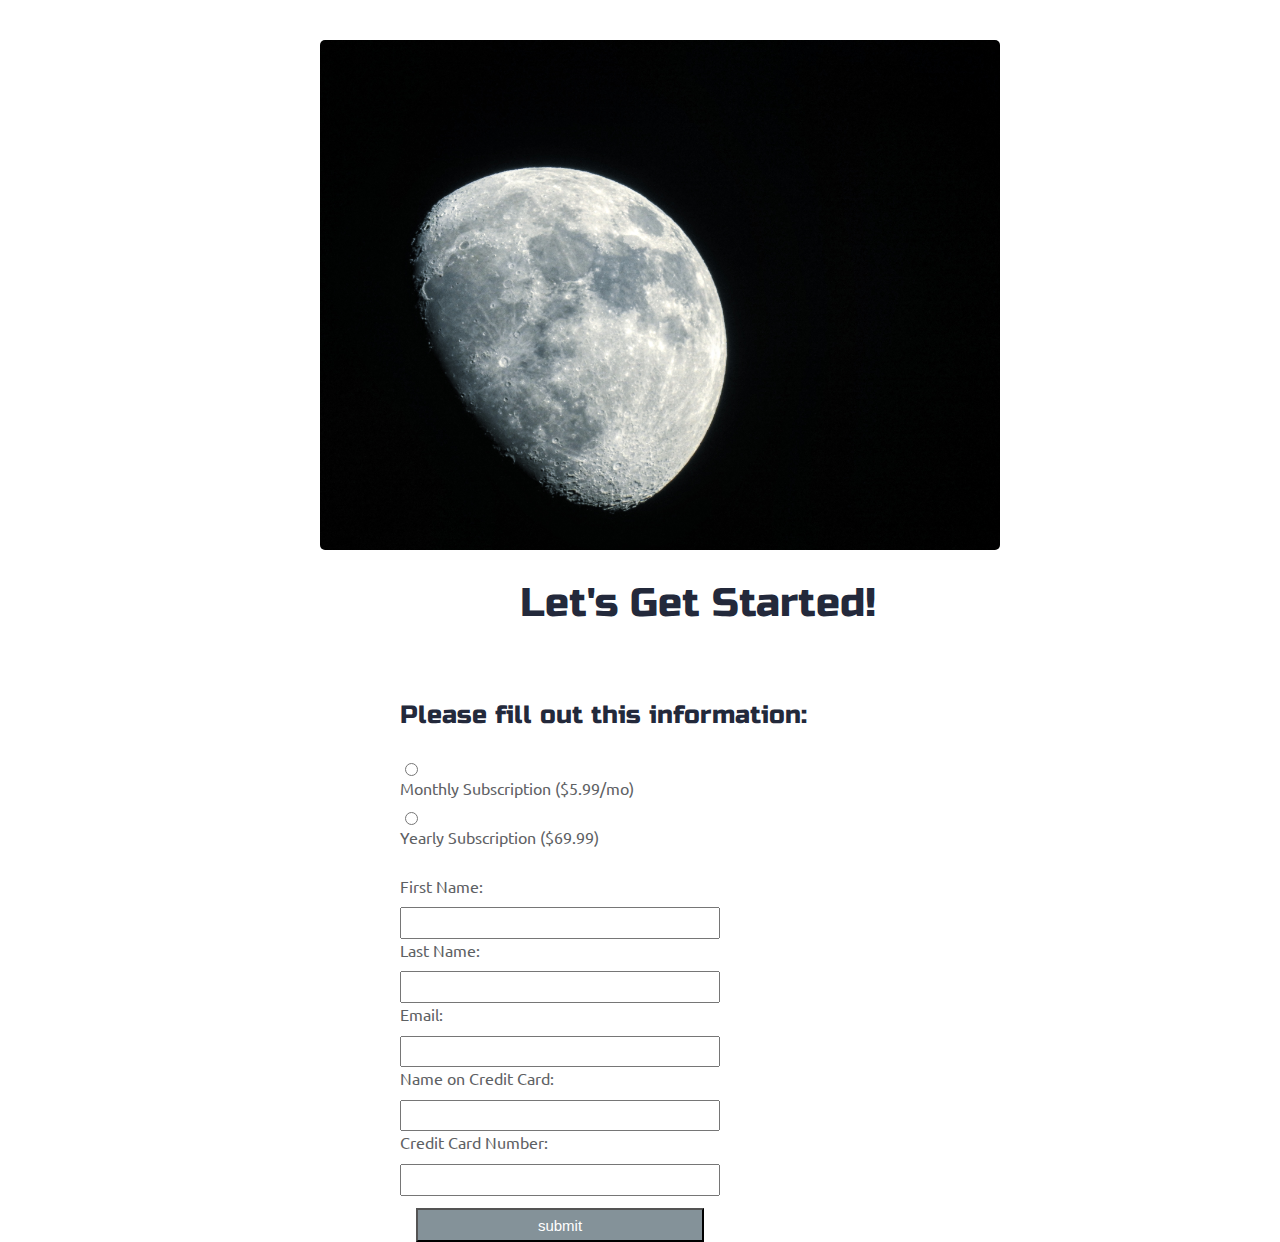
<file: form.html>
<!doctype html>

<html lang="en">
<head>
  <meta charset="utf-8">
  <meta name="viewport" content="width=device-width, initial-scale=1, user-scalable=no" />

  <title>SpaceWalkers</title>

  <link href="https://fonts.googleapis.com/css?family=Russo+One|Ubuntu" rel="stylesheet">
  <link href="css/index.css" rel="stylesheet">

  <!--[if lt IE 9]>
    <script src="https://cdnjs.cloudflare.com/ajax/libs/html5shiv/3.7.3/html5shiv.js"></script>
  <![endif]-->
</head>
<body>
 

   
    <div class="container form">
        <form>
                <img src="img/moon.jpg" alt="picture of moon in space">

                <h1>Let's Get Started!</h1>
                <h2>Please fill out this information:</h2>
                <div class="select">
                        <input type="radio">
                        <p>Monthly Subscription ($5.99/mo)</p><br>
                        <input type="radio">
                        <p>Yearly Subscription ($69.99)</p><br>
                </div>
                
                        
                    <div class="fill-out">
                        <p>First Name:</p><br>
                        <input type="text">
                        <br><p>Last Name:</p><br>
                        <input type="text">
                        <br><p>Email:</p><br>
                        <input type="text">
                        <br><p>Name on Credit Card:</p><br>
                        <input type="text">
                        <br><p>Credit Card Number:</p><br>
                        <input type="text">
                        <br>
                        <input class="submit" type="submit" value="submit">
                    </div>
                </div>
                
            </form>
       


</body>
</html>
</file>
<file: css/index.css>
/* http://meyerweb.com/eric/tools/css/reset/ 
   v2.0 | 20110126
   License: none (public domain)
*/
html,
body,
div,
span,
applet,
object,
iframe,
h1,
h2,
h3,
h4,
h5,
h6,
p,
blockquote,
pre,
a,
abbr,
acronym,
address,
big,
cite,
code,
del,
dfn,
em,
img,
ins,
kbd,
q,
s,
samp,
small,
strike,
strong,
sub,
sup,
tt,
var,
b,
u,
i,
center,
dl,
dt,
dd,
ol,
ul,
li,
fieldset,
form,
label,
legend,
table,
caption,
tbody,
tfoot,
thead,
tr,
th,
td,
article,
aside,
canvas,
details,
embed,
figure,
figcaption,
footer,
header,
hgroup,
menu,
nav,
output,
ruby,
section,
summary,
time,
mark,
audio,
video {
  margin: 0;
  padding: 0;
  border: 0;
  font-size: 100%;
  font: inherit;
  vertical-align: baseline;
}
/* HTML5 display-role reset for older browsers */
article,
aside,
details,
figcaption,
figure,
footer,
header,
hgroup,
menu,
nav,
section {
  display: block;
}
body {
  line-height: 1;
}
ol,
ul {
  list-style: none;
}
blockquote,
q {
  quotes: none;
}
blockquote:before,
blockquote:after,
q:before,
q:after {
  content: '';
  content: none;
}
table {
  border-collapse: collapse;
  border-spacing: 0;
}
* {
  box-sizing: border-box;
}
html {
  font-size: 62.5%;
}
html,
body {
  font-family: 'Ubuntu', sans-serif;
  color: #5E6164;
}
h1,
h2,
h3,
h4,
h5 {
  font-family: 'Russo One', sans-serif;
  color: #23293B;
}
h2 {
  font-size: 3.2rem;
}
h3 {
  font-size: 2.8rem;
}
p {
  font-size: 1.6rem;
  line-height: 1.4;
}
.container {
  max-width: 800px;
  width: 100%;
  margin: 0 auto;
}
.navigation .nav-bar {
  background-color: #F6F6F6;
  border: 1px solid #F1F1F1;
  display: flex;
  flex-direction: column;
}
.navigation h1 {
  margin: 3% 0;
  text-align: center;
  font-size: 3.3rem;
}
.navigation nav {
  display: flex;
  justify-content: center;
}
.navigation nav a {
  margin-bottom: 2%;
  padding: 0 1% 1% 1%;
  text-decoration: none;
  color: #454A59;
  font-size: 1.7rem;
  white-space: nowrap;
}
.navigation .headerImg {
  width: 95%;
  margin-left: 2%;
  border-radius: 10px;
}
@media (max-width:500px) {
  .navigation .headerImg {
    width: 100%;
    margin: 0 auto;
    border-radius: 5px;
  }
}
footer {
  color: #22283B;
  background: #f4f4f4;
  padding: 20px 0;
  border: 1px double #e0e0e0;
  border-radius: 10px;
  display: flex;
  justify-content: center;
  align-items: center;
}
@media (max-width:500px) {
  footer {
    margin: 0 1% 1% 1%;
  }
}
.home .intro h2 {
  padding: 15px;
}
.home .intro p {
  padding: 0 15px;
}
.home .space-images {
  display: flex;
  flex-wrap: wrap;
  width: 100%;
}
@media (max-width:500px) {
  .home .space-images .blast {
    width: 90%;
    margin-left: 5%;
  }
}
@media (max-width:500px) {
  .home .space-images .sky {
    display: none;
  }
}
@media (max-width:500px) {
  .home .space-images .launch {
    display: none;
  }
}
.home .space-images img {
  width: 28%;
  margin: 20px 2.5%;
  border-radius: 20px;
  height: 100%;
}
.home .visit-planets {
  padding: 15px;
}
.home h3 {
  margin-top: 11px;
}
.home p {
  margin-top: 13px;
}
.home .walk {
  margin-top: 60px;
  border-top: 1px solid #dee2e6;
  padding: 50px 60px;
  display: flex;
  justify-content: center;
}
@media (max-width:500px) {
  .home .walk {
    width: 98%;
    margin-left: 2%;
    margin-top: 4%;
    padding: 4%;
    display: flex;
    flex-direction: column-reverse;
  }
}
.home .walk-text {
  width: 50%;
}
@media (max-width:500px) {
  .home .walk-text {
    width: 100%;
    padding: 2%;
  }
}
.home .walk-text h3 {
  margin-bottom: 10px;
}
.home .walk-text p {
  margin-bottom: 26px;
}
.home .walk-text .btn {
  display: block;
  margin: 0 10px 20px;
  padding-top: 3.5%;
  cursor: pointer;
  background-color: #22283A;
  color: white;
  width: 125px;
  height: 45px;
  font-size: 2rem;
  text-align: center;
  border-radius: 5px;
}
.home .walk-text .btn a {
  text-decoration: none;
  color: white;
}
.home .walk-text .btn a:hover {
  color: #0f121a;
}
.home .walk-text .btn:hover {
  background-color: #b3b3b3;
}
@media (max-width:500px) {
  .home .walk-text .btn {
    margin: 0;
    width: 95%;
    height: 10vh;
    font-size: 1.8rem;
    padding-top: 5.5%;
  }
}
.home .walk-img {
  width: 46%;
  margin-left: 4%;
}
@media (max-width:500px) {
  .home .walk-img {
    width: 100%;
    margin: 0 auto;
  }
}
.home .walk-img img {
  width: 100%;
  height: auto;
  border-radius: 10px;
}
.form {
  width: 100%;
  margin: 0 auto;
}
.form img {
  width: 85%;
  margin: 5% 5% 2% 10%;
  height: 25%;
  border-radius: 5px;
}
.form h1 {
  font-size: 4rem;
  margin-left: 35%;
  margin-top: 2%;
}
.form h2 {
  font-size: 2.5rem;
  margin-left: 20%;
  margin-top: 10%;
}
.form .select {
  margin-left: 20%;
  margin-top: 4%;
}
.form .fill-out {
  margin-left: 20%;
  margin-top: 2%;
}
.form .fill-out input {
  width: 50%;
  padding: 1%;
}
.form .fill-out .submit {
  margin-top: 2%;
  width: 45%;
  margin-left: 2.5%;
  padding: 1%;
  background-color: #849299;
  font-size: 1.5rem;
  color: white;
}
</file>
